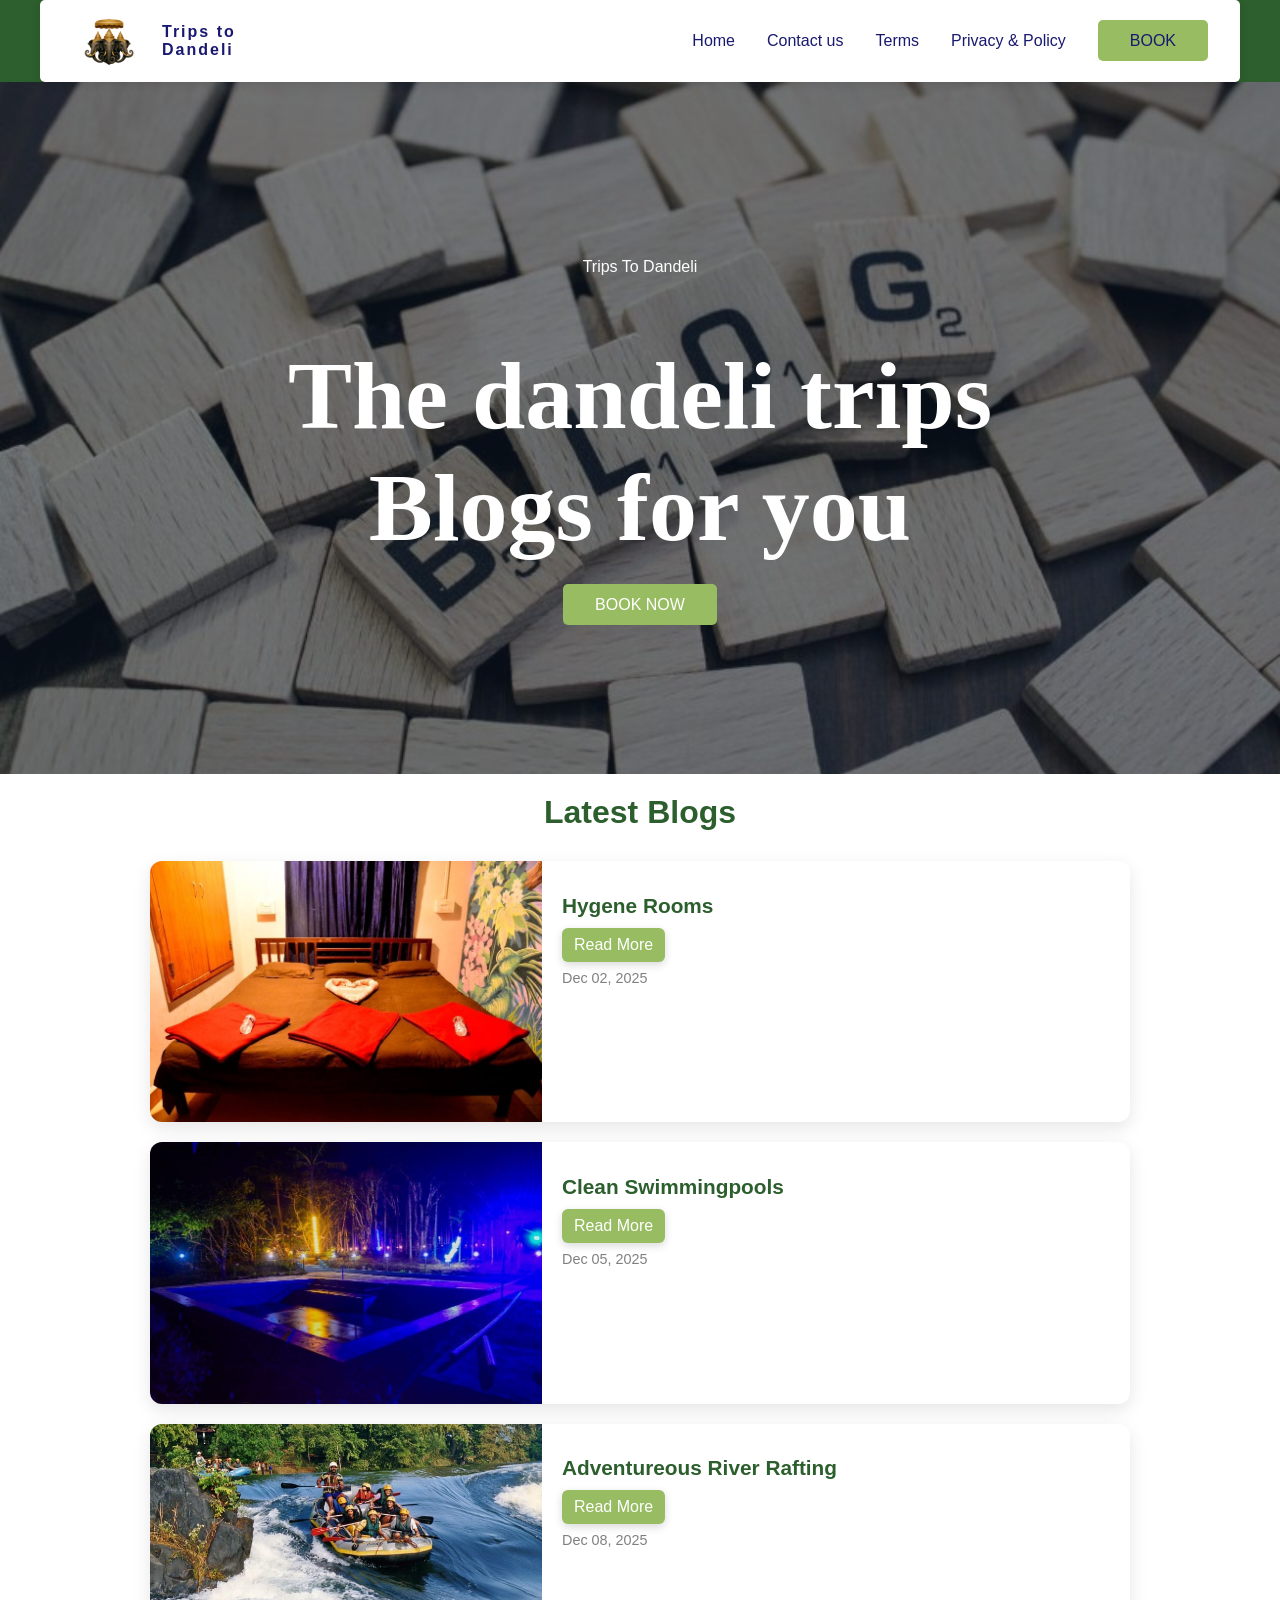
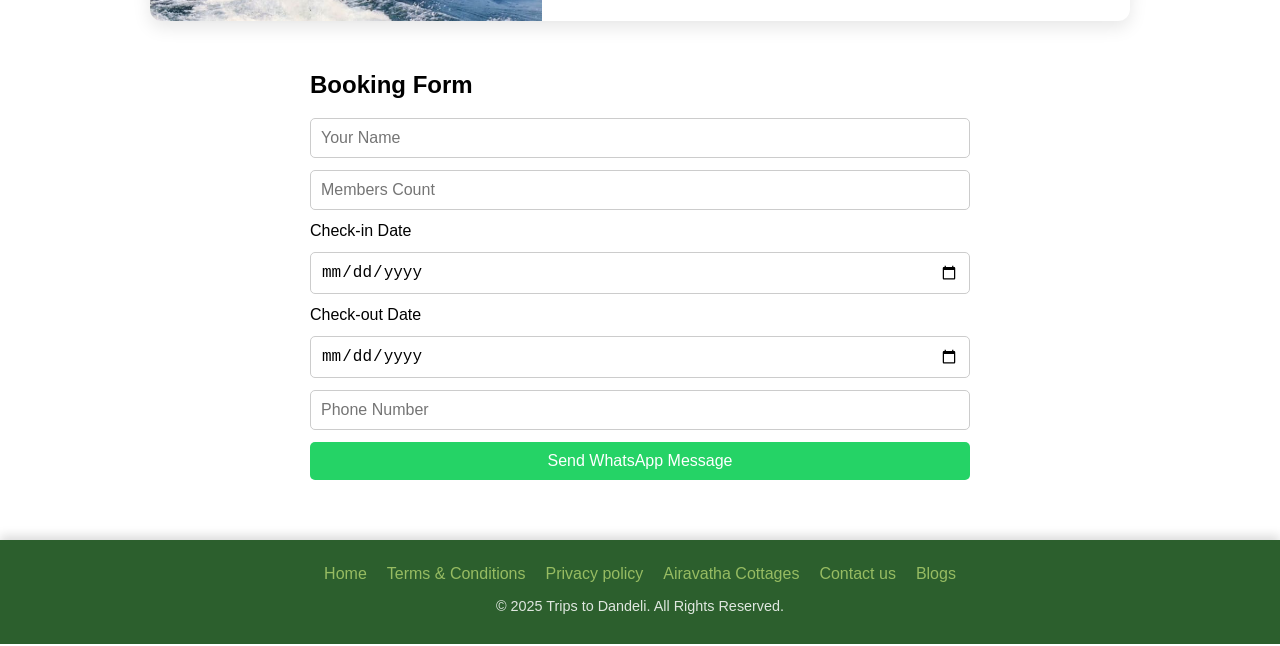
<file: blogs.html>
<!DOCTYPE html>
<html lang="en">
<head>
  <meta charset="UTF-8">
  <meta name="viewport" content="width=device-width, initial-scale=1.0">
  <title>Trips To Dandeli Blogs</title>
  <link rel="stylesheet" href="styles.css">
</head>
<body>
     <nav>
      <div class="nav__bar">
        <div class="nav__header">
          <div class="logo nav__logo">
            <div class="logo1"><img src="Images/airavata-cottages/logo.png" title="Airavatha cottages logo" alt="Airavatha cottages logo"></div>
            <span>Trips to<br>Dandeli</span>
          </div>
          <div class="nav__menu__btn" id="menu-btn">
            <i class="ri-menu-line"></i>
          </div>
        </div>
        <ul class="nav__links" id="nav-links">
          <li><a href="index.html">Home</a></li>
          <li><a href="contactus.html">Contact us</a></li>
          <li><a href="termsAndConditions.html">Terms</a></li>
          <li><a href="privacyPolicy.html">Privacy & Policy</a></li>
        <li><a href="tel:+918431360309" class="btn">BOOK</a>    </li> 
        </ul>
      </div>
    </nav>

    <header class="headerB" id="home">
      <div class="section__container header__container">
        <p class="section__subheader">Trips To Dandeli</p>
        <h1>The dandeli trips<br>Blogs for you</h1>
        <a href="tel:+918431360309" class="btn">BOOK NOW</a>    
        </div>
    </header>
  <h1 class="page-title">Latest Blogs</h1>

  <div id="blog-container"></div>
  <div class="conttainerr">

  <!-- Owner Details -->

  <!-- Booking Form -->
  <div class="form-section">
    <h2>Booking Form</h2>

    <!-- ✅ Button type fixed -->
    <form id="bookingForm">
      <input type="text" id="name" placeholder="Your Name" required>
      <input type="number" id="members" placeholder="Members Count" required>

      <label>Check-in Date</label>
      <input type="date" id="checkin" required>

      <label>Check-out Date</label>
      <input type="date" id="checkout" required>

      <input type="tel" id="phone" placeholder="Phone Number" required>

      <button type="submit" id="sendBtn">Send WhatsApp Message</button>
    </form>

  </div>

</div>
     <!-- Footer Section -->
  <footer class="blogfooter">
    <div class="footer-container">
      <div class="footer-links">
        <a href="index.html">Home</a>
        <a href="termsAndConditions.html">Terms & Conditions</a>
       <a href="privacyPolicy.html">Privacy policy</a>
        <a href="AiravathaCottages.html">Airavatha Cottages</a>
        <a href="contactus.html">Contact us</a>
        <a href="blogs.html">Blogs</a>

      </div>
      <p class="footer-text">© 2025 Trips to Dandeli. All Rights Reserved.</p>
    </div>
  </footer>


  <script src="blogs.js"></script>
  <script src="main.js"></script>
        <script src="contact.js"></script>
</body>
</html>
</file>
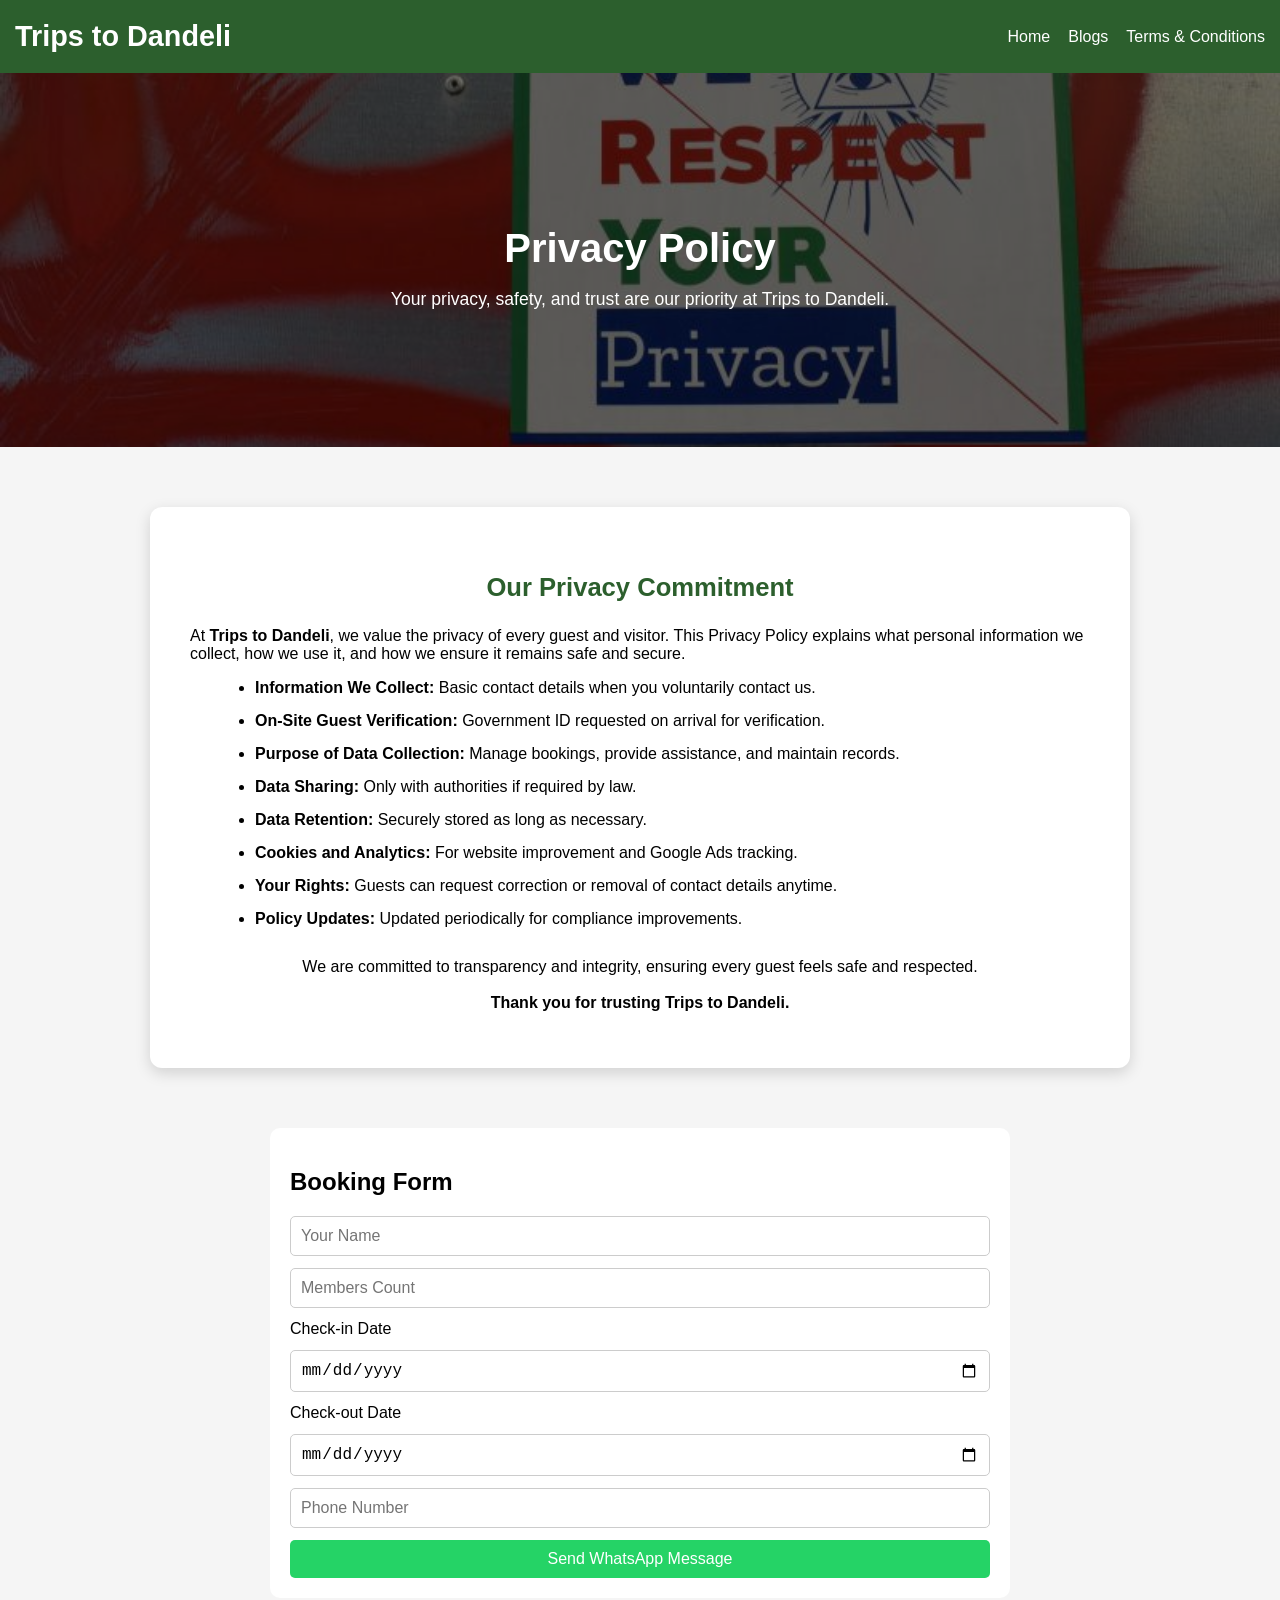
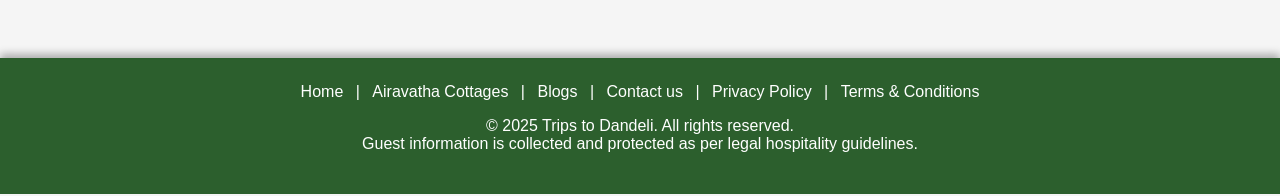
<file: privacyPolicy.html>
<!DOCTYPE html>
<html lang="en">
<head>
  <meta charset="UTF-8">
  <meta name="viewport" content="width=device-width, initial-scale=1.0">
  <title>Privacy Policy | Trips to Dandeli</title>
  <link rel="stylesheet" href="privacy.css">
</head>
<body>

  <!-- ===== HEADER ===== -->
  <header class="policy-header">
    <h1 class="logo">Trips to Dandeli</h1>

    <!-- Desktop nav -->
    <nav class="desktop-nav">
      <ul>
        <li><a href="index.html">Home</a></li>
         <li><a href="blogs.html">Blogs</a></li>
        <li><a href="termsAndConditions.html">Terms & Conditions</a></li>
      </ul>
    </nav>

    <!-- Hamburger menu for mobile -->
    <div class="menu-toggle" id="menu-toggle">
      <span></span>
      <span></span>
      <span></span>
    </div>

    <!-- Mobile nav -->
    <nav id="mobile-menu">
      <ul>
        <li><a href="index.html">Home</a></li>
        <li><a href="blogs.html">Blogs</a></li>
        <li><a href="termsAndConditions.html">Terms & Conditions</a></li>
      </ul>
    </nav>
  </header>

  <!-- ===== HERO SECTION ===== -->
  <section class="hero-section">
    <div class="hero-content">
      <h2>Privacy Policy</h2>
      <p>Your privacy, safety, and trust are our priority at Trips to Dandeli.</p>
    </div>
  </section>

  <!-- ===== MAIN CONTENT ===== -->
  <main class="policy-content">
    <h3>Our Privacy Commitment</h3>
    <p>At <strong>Trips to Dandeli</strong>, we value the privacy of every guest and visitor. This Privacy Policy explains what personal information we collect, how we use it, and how we ensure it remains safe and secure.</p>
    <ul>
      <li><strong>Information We Collect:</strong> Basic contact details when you voluntarily contact us.</li>
      <li><strong>On-Site Guest Verification:</strong> Government ID requested on arrival for verification.</li>
      <li><strong>Purpose of Data Collection:</strong> Manage bookings, provide assistance, and maintain records.</li>
      <li><strong>Data Sharing:</strong> Only with authorities if required by law.</li>
      <li><strong>Data Retention:</strong> Securely stored as long as necessary.</li>
      <li><strong>Cookies and Analytics:</strong> For website improvement and Google Ads tracking.</li>
      <li><strong>Your Rights:</strong> Guests can request correction or removal of contact details anytime.</li>
      <li><strong>Policy Updates:</strong> Updated periodically for compliance improvements.</li>
    </ul>
    <p class="thank-note">
      We are committed to transparency and integrity, ensuring every guest feels safe and respected.  
      <br><br><strong>Thank you for trusting Trips to Dandeli.</strong>
    </p>
  </main>
<div class="conttainerr">


  <!-- Booking Form -->
  <div class="form-section">
    <h2>Booking Form</h2>

    <!-- ✅ Button type fixed -->
    <form id="bookingForm">
      <input type="text" id="name" placeholder="Your Name" required>
      <input type="number" id="members" placeholder="Members Count" required>

      <label>Check-in Date</label>
      <input type="date" id="checkin" required>

      <label>Check-out Date</label>
      <input type="date" id="checkout" required>

      <input type="tel" id="phone" placeholder="Phone Number" required>

      <button type="submit" id="sendBtn">Send WhatsApp Message</button>
    </form>

  </div>

</div>
  <!-- ===== FOOTER ===== -->
  <footer class="policy-footer">
     <div class="footer-links">
      <a href="index.html">Home</a> |
      <a href="AiravathaCottages.html">Airavatha Cottages</a> |
      <a href="blogs.html">Blogs</a> |
      <a href="contactus.html">Contact us</a> |
      <a href="privacyPolicy.html">Privacy Policy</a> |
      <a href="termsAndConditions.html">Terms & Conditions</a>
    </div>
    <p>&copy; 2025 Trips to Dandeli. All rights reserved.<br>
      Guest information is collected and protected as per legal hospitality guidelines.</p>
  </footer>

  <script src="privacy.js"></script>
        <script src="contact.js"></script>
</body>
</html>
</file>
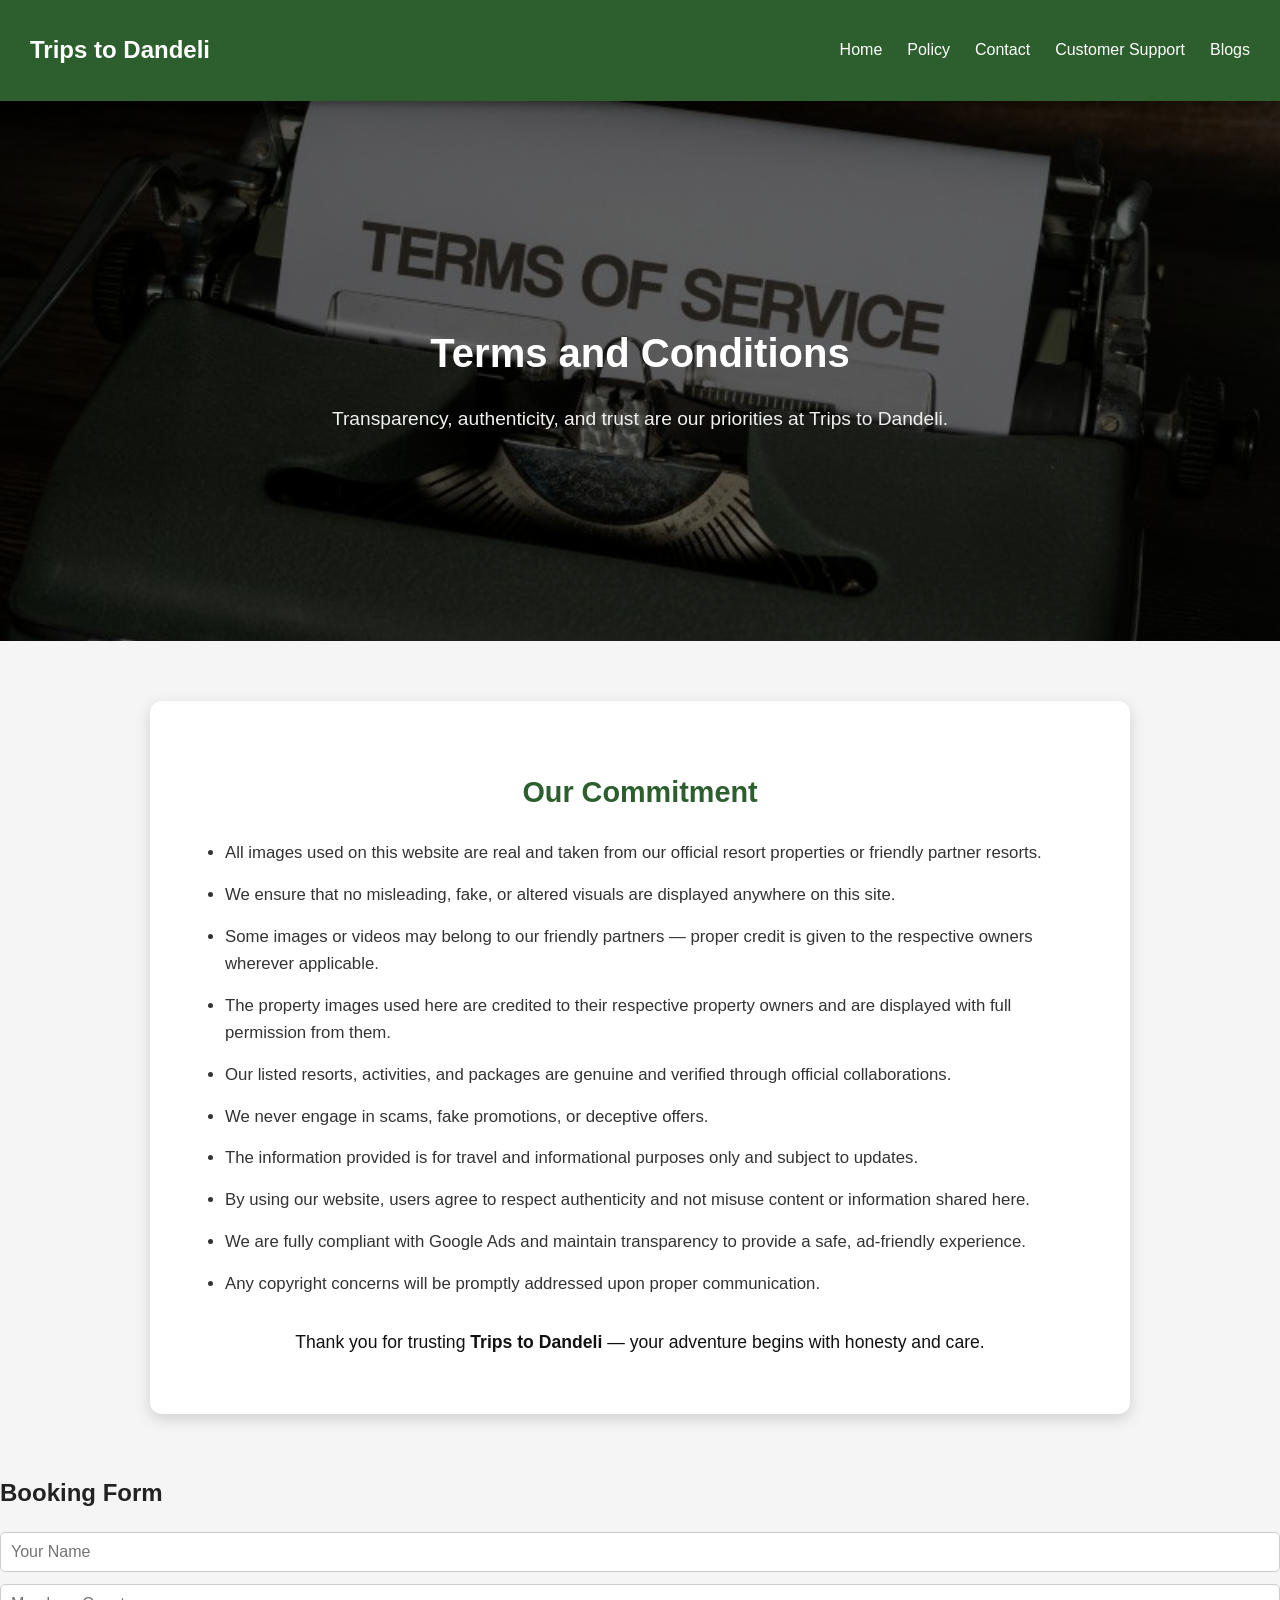
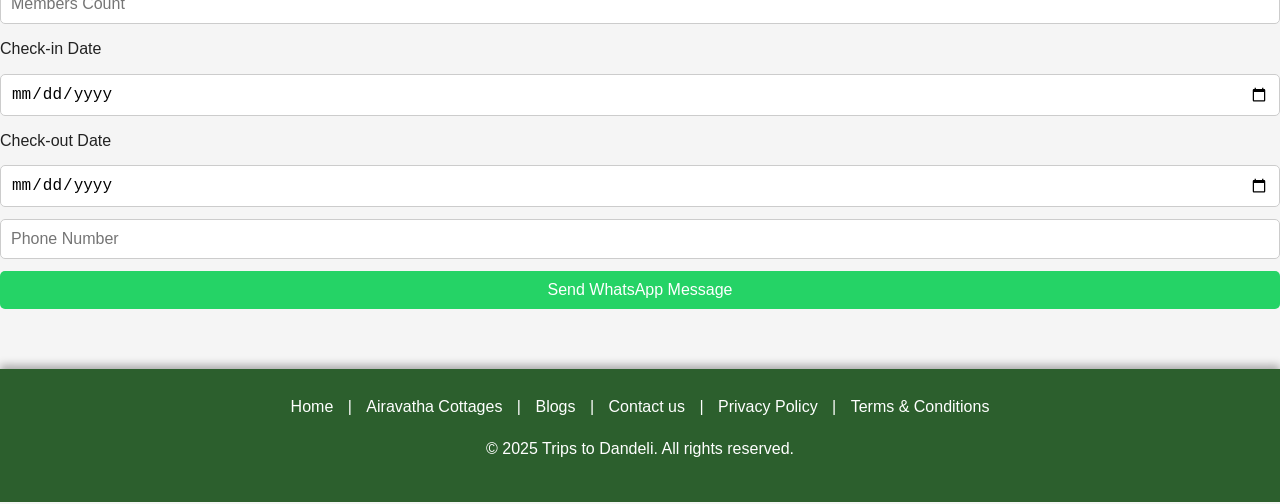
<file: termsAndConditions.html>
<!DOCTYPE html>
<html lang="en">
<head>
  <meta charset="UTF-8">
  <meta name="viewport" content="width=device-width, initial-scale=1.0">
  <title>Terms & Conditions | Trips to Dandeli</title>
  <link rel="stylesheet" href="terms.css">
</head>
<body>
  <!-- ===== HEADER SECTION ===== -->
  <header class="terms-header">
    <h1 class="logo">Trips to Dandeli</h1>
    <nav>
      <ul>
         <li><a href="index.html">Home</a></li>
            <li><a href="privacyPolicy.html">Policy</a></li>
            <li><a href="contactus.html">Contact</a></li>
            <li><a href="tel:+918431360309">Customer Support</a></li>
                   <li><a href="blogs.html">Blogs</a></li>
 </ul>
    </nav>
  </header>

  <!-- ===== HERO SECTION ===== -->
  <section class="hero-section">
    <div class="hero-content">
      <h2>Terms and Conditions</h2>
      <p>Transparency, authenticity, and trust are our priorities at Trips to Dandeli.</p>
    </div>
  </section>

  <!-- ===== MAIN CONTENT SECTION ===== -->
  <main class="terms-content">
    <h3>Our Commitment</h3>
<ul>
  <li>All images used on this website are real and taken from our official resort properties or friendly partner resorts.</li>
  <li>We ensure that no misleading, fake, or altered visuals are displayed anywhere on this site.</li>
  <li>Some images or videos may belong to our friendly partners — proper credit is given to the respective owners wherever applicable.</li>
  <li>The property images used here are credited to their respective property owners and are displayed with full permission from them.</li>
  <li>Our listed resorts, activities, and packages are genuine and verified through official collaborations.</li>
  <li>We never engage in scams, fake promotions, or deceptive offers.</li>
  <li>The information provided is for travel and informational purposes only and subject to updates.</li>
  <li>By using our website, users agree to respect authenticity and not misuse content or information shared here.</li>
  <li>We are fully compliant with Google Ads and maintain transparency to provide a safe, ad-friendly experience.</li>
  <li>Any copyright concerns will be promptly addressed upon proper communication.</li>
</ul>

    <p class="thank-note">
      Thank you for trusting <strong>Trips to Dandeli</strong> — your adventure begins with honesty and care.
    </p>
  </main>
  <!-- Owner Details -->
  

  <!-- Booking Form -->
  <div class="form-section">
    <h2>Booking Form</h2>

    <!-- ✅ Button type fixed -->
    <form id="bookingForm">
      <input type="text" id="name" placeholder="Your Name" required>
      <input type="number" id="members" placeholder="Members Count" required>

      <label>Check-in Date</label>
      <input type="date" id="checkin" required>

      <label>Check-out Date</label>
      <input type="date" id="checkout" required>

      <input type="tel" id="phone" placeholder="Phone Number" required>

      <button type="submit" id="sendBtn">Send WhatsApp Message</button>
    </form>

  </div>
  <!-- ===== FOOTER SECTION ===== -->
  <footer class="terms-footer">
    <div class="footer-links">
      <a href="index.html">Home</a> |
      <a href="AiravathaCottages.html">Airavatha Cottages</a> |
      <a href="blogs.html">Blogs</a> |
      <a href="contactus.html">Contact us</a> |
      <a href="privacyPolicy.html">Privacy Policy</a> |
      <a href="termsAndConditions.html">Terms & Conditions</a>
    </div>
    <p>&copy; 2025 Trips to Dandeli. All rights reserved.</p>
  </footer>

  <script src="terms.js"></script>
        <script src="contact.js"></script>
</body>
</html>
</file>
<file: styles.css>
:root {
  --primary-color: #2C5F2D;
  --secondary-color: #97BC62FF;
  --logo-colour: #FF8C00;
  --text-dark: #0f172a;
  --text-light: #191970;
  --extra-light: #f8fafc;
  --white: #ffffff;
  --black: #000000;
  --max-width: 1200px;
  --header-font: "Playfair Display", serif;
  --footer-colour: #D3D3D3;
    --colour-one: #2C5F2D;
  --colour-two: #97BC62FF;
  --blogbgcolor: #F4F4F4;
}

* {
  box-sizing: border-box;
}

html, body {
   margin:0;
    padding:0;
  width: 100%;
  overflow-x: hidden;
}


.section__container {
  max-width: var(--max-width);
  margin: auto;
  padding: 5rem 1rem;
}

.section__subheader {
  margin-bottom: 0.5rem;
  font-size: 1rem;
  font-weight: 500;
  color: var(--text-dark);
}


.section__subheader1 {
  margin-bottom: 0.5rem;
  font-size: 1rem;
  font-weight: 500;
  color: var(--logo-colour);
}

.section__subheader2 {
  margin-bottom: 0.5rem;
  font-size: 2rem;
  font-weight: 500;
  color: var(--white);
}


.section__header {
  font-size: 3rem;
  font-weight: 800;
  font-family: var(--header-font);
  color: var(--text-dark);
}

.section__description {
  margin-top: 1rem;
  color: var(--black);
}

.btn {
  padding: 0.75rem 2rem;
  font-size: 1rem;
  color: var(--white);
  background-color: var(--secondary-color);
  outline: none;
  border: none;
  border-radius: 5px;
  cursor: pointer;
}

.section__nav {
  margin-left: auto;
  display: flex;
  align-items: center;
  gap: 1rem;
}

.section__nav span {
  padding: 10px 15px;
  font-size: 1.25rem;
  border-radius: 2px;
  cursor: pointer;
  transition: 0.3s;
}

.section__nav span:hover {
  background-color: var(--secondary-color);
}

.logo {
  display: flex;
  align-items: center;
  gap: 10px;
  font-weight: 700;
  color: var(--text-light);
  letter-spacing: 2px;
}

.logo div {
  padding-inline: 12px;
  font-size: 2rem;
}
.logo1{
  height: 50px;
  width: 80px;
}
.logo1 img{
padding: 0;
margin: 0;
margin-right: 20px;
height: 50px;
width: 50px;
}

img, video {
  max-width: 100%;
  height: auto;
  display: block;
}


a {
  text-decoration: none;
}

html,
body {
  scroll-behavior: smooth;
}

body {
  font-family: "Poppins", sans-serif;
}

nav {
  position: fixed;
  isolation: isolate;
  width: 100%;
  z-index: 9;
}

.nav__bar {
  position: relative;
  isolation: isolate;
  box-shadow: 0 2px 10px rgba(0, 0, 0, 0.1);
}

.nav__header {
  padding: 1rem;
  display: flex;
  align-items: center;
  justify-content: space-between;
  background-color: var(--extra-light);
}

.nav__menu__btn {
  font-size: 1.5rem;
  color: var(--text-dark);
  cursor: pointer;
}

.nav__links {
  list-style: none;
  position: absolute;
  padding: 2rem;
  width: 100%;
  display: flex;
  flex-direction: column;
  align-items: center;
  gap: 2rem;
  background-color: var(--white);
  transform: translateY(-100%);
  transition: 0.5s;
  z-index: -1;
}

.nav__links.open {
  transform: translateY(0);
}

.nav__links a {
  color: var(--text-light);
  transition: 0.3s;
  white-space: normal;
  word-wrap: break-word;
}

.nav__links a:hover {
  background-color: green;
  color: var(--black);
    white-space: normal;
  word-wrap: break-word;
}


.nav__links1 a:hover {
  color: var(--black);
    white-space: normal;
  word-wrap: break-word;
}

/* Hero Section - Background Auto Slider */
.header{
    animation: heroSlider 16s infinite ease-in-out;
}
@keyframes heroSlider{
   
   0%,20%    { background-image:url("Images/airavata-cottages/Banner3.jpeg"); }
    21%,40% { background-image:url("Images/airavata-cottages/Banner1.jpeg"); }
     41%,60%  { background-image:url("Images/airavata-cottages/Banner4.jpeg"); }
    61%,80%  { background-image:url("Images/airavata-cottages/Banner2.jpeg"); }
    81%,100% { background-image:url("Images/airavata-cottages/newBanner.jpeg"); }
}
.header{
    height: 90vh;
    background-size: cover;
    background-position: center;
    background-repeat: no-repeat;
    display: flex;
    align-items: center;
    justify-content: center;
    animation: heroSlider 12s infinite linear;
    /* optional to enhance readability */
    position: relative;
}

/* Dark overlay for better text visibility */
.header::after{
    content:"";
    position:absolute;
    top:0;
    left:0;
    width:100%;
    height:100%;
    background:rgba(0,0,0,0.30);   /* adjust opacity */
    z-index:0;
}

/* Text on top of background */
.header__container{
    position:relative;
    z-index:1;
    text-align:center;
    color:white;
}

/* Keyframes Slider — change images here */


.headerA {
    height: 90vh;
    background-size: cover;
    background-position: center;
    background-repeat: no-repeat;
    display: flex;
    align-items: center;
    justify-content: center;
    animation: heroSlider 12s infinite linear;
    /* optional to enhance readability */
    position: relative;
}

/* Dark overlay for better text visibility */
.headerA::after{
    content:"";
    position:absolute;
    top:0;
    left:0;
    width:100%;
    height:100%;
    background:rgba(0,0,0,0.30);   /* adjust opacity */
    z-index:0;
}

/* Text on top of background */
.header__container{
    position:relative;
    z-index:1;
    text-align:center;
    color:white;
}
.headerB {
  padding-block: 5rem;
  background-image: linear-gradient(
      rgba(15, 26, 44, 0.5),
      rgba(15, 26, 44, 0.5)
    ),
    url("Images/blogBanner.jpg");
  background-position: center center;
  background-size: cover;
  background-repeat: no-repeat;
}
.headerC {
  padding-block: 5rem;
  background-image: linear-gradient(
      rgba(15, 26, 44, 0.5),
      rgba(15, 26, 44, 0.5)
    ),
    url("Images/contactUsBanner.jpg");
  background-position: center center;
  background-size: cover;
  background-repeat: no-repeat;
}
.header__container .section__subheader {
  color: var(--white);
}

.header__container h1 {
  margin-bottom: 2rem;
  font-size: 6rem;
  font-weight: 800;
  line-height: 7rem;
  font-family: var(--header-font);
  color: var(--white);
}

.booking {
  background-color: var(--primary-color);
}

.booking__container form {
  max-width: 350px;
  margin: auto;
  display: grid;
  gap: 2rem;
}

.input__group {
  display: grid;
  gap: 1rem;
}

.input__group label {
  font-weight: 600;
  color: var(--white);
}

.input__group input {
  width: 100%;
  font-size: 1rem;
  padding: 0.5rem;
  color: var(--white);
  background-color: transparent;
  outline: none;
  border: none;
  border-bottom: 1px solid var(--text-light);
  border-radius: 5px;
}

.input__group input::placeholder {
  color: var(--text-light);
}

.about {
  position: relative;
  isolation: isolate;
}

.about::before {
  position: absolute;
  content: "";
  bottom: 0;
  right: 0;
  height: 75%;
  width: 100%;
  background-image: url("Images/activities/Header.jpg");
  background-size: cover;
  background-position: center center;
  background-repeat: no-repeat;
  opacity: 0.05;
  z-index: -1;
}

.about__container {
  display: grid;
  gap: 4rem 2rem;
}

.about__grid {
  display: grid;
  gap: 1rem;
}

.about__card {
  height: 100%;
  padding: 2rem;
  display: grid;
  place-content: center;
  text-align: center;
}

.about__card span {
  margin-bottom: 1rem;
  font-size: 3rem;
  color: var(--logo-colour);
}

.about__card h4 {
  margin-bottom: 1rem;
  font-size: 1.5rem;
  font-weight: 800;
  font-family: var(--header-font);
  color: var(--text-dark);
}

.about__card p {
  color: var(--text-light);
}

.about__card:nth-child(4) {
  background-color: var(--primary-color);
  box-shadow: 5px 5px 20px rgba(0, 0, 0, 0.2);
}

.about__card:nth-child(4) :is(h4, p) {
  color: var(--white);
}

.about__image img {
  height: 100%;
  object-fit: cover;
  box-shadow: 5px 5px 20px rgba(0, 0, 0, 0.2);
}

.about__content .section__description {
  margin-bottom: 2rem;
  font-size: 20px;
  
}
.resortsss{
  display: flex;
  flex-direction: column;
padding: 10px;
margin:10px;
  align-items: center;
  justify-content: center;
}
.resortsss h2{
font-size: 3rem;
font-family:var(--header-font);
}

.room__container {
  padding-block: 5rem;
}

.room__container :is(.section__subheader, .section__header) {
  padding-inline: 1rem;
  text-align: center;
}

.room__grid {
  max-width: 1500px;
  margin-inline: auto;
  margin-top: 4rem;
  display: grid;
  gap: 0 1rem;
}

.room__card img {
  box-shadow: 5px 5px 20px rgba(0, 0, 0, 0.2);
}

.room__card__details {
  margin-inline: 1rem;
  padding: 1rem;
  display: flex;
  align-items: center;
  justify-content: space-between;
  gap: 1rem;
  background-color: var(--white);
  transform: translateY(-50%);
  border-radius: 5px;
  box-shadow: 5px 5px 20px rgba(0, 0, 0, 0.2);
}

.room__card__details h4 {
  margin-bottom: 0.5rem;
  font-size: 1.2rem;
  font-weight: 800;
  font-family: var(--header-font);
  color: var(--text-dark);
}

.room__card__details p {
  color: var(--text-light);
}

.room__card__details h3 {
  font-size: 1.2rem;
  font-weight: 600;
  color: var(--logo-colour);
}

.room__card__details h3 span {
  font-size: 0.8rem;
}
.room__card__details a{
  font-size: 20px;
  color: var(--white);
  background-color: var(--primary-color);
  padding: 10px;
  padding-left: 20px;
  padding-right: 20px;
  border-radius: 30px;
}
.room__card__details a:hover{
  font-size: 20px;
  color: var(--white);
  background-color: var(--logo-colour);
  padding: 10px;
  padding-left: 20px;
  padding-right: 20px;
  border-radius: 30px;
}


.intro {
  position: relative;
  isolation: isolate;
  background-color: var(--primary-color);
}

.intro::before {
  position: absolute;
  content: "";
  right: 0;
  height: 100%;
  width: calc(100vw / 4);
  background-color: var(--secondary-color);
  z-index: -1;
}

.intro__container {
  display: grid;
  gap: 4rem 2rem;
}

.intro__container .section__subheader {
  color: var(--secondary-color);
}

.intro__container :is(.section__header, .section__description) {
  margin-bottom: 1rem;
  color: var(--white);
}
.intro__video {
  width: 100%;
  max-width: 450px;
  margin: auto;
  box-shadow: 5px 5px 20px rgba(0, 0, 0, 0.2);
  border-radius: 10px;
  overflow: hidden;
}

.slideshow {
  position: relative;
  width: 100%;
  height: 250px; /* match your old video height */
  overflow: hidden;
}

/* Hide all images by default */
.slideshow img {
  position: absolute;
  top: 0;
  left: 0;
  width: 100%;
  height: 100%;
  object-fit: cover;
  opacity: 0;
  transition: opacity 1s ease-in-out;
}

/* Only show active image */
.slideshow img.active {
  opacity: 1;
  z-index: 1;
}


@keyframes fade {
  from { opacity: 0.3; }
  to { opacity: 1; }
}



.feature__container :is(.section__subheader, .section__header) {
  text-align: center;
}

.feature__grid {
  margin-top: 4rem;
  display: grid;
  gap: 2rem;
}

.feature__card span {
  display: inline-block;
  margin-bottom: 0.5rem;
  font-size: 2.5rem;
  color: var(--secondary-color);
}

.feature__card h4 {
  margin-bottom: 1rem;
  font-size: 1.25rem;
  font-weight: 800;
  font-family: var(--header-font);
  color: var(--text-dark);
}


.feature__card p {
  color: var(--text-light);
}

.menu {
  background-color: var(--extra-light);
}

.menu__header {
  display: flex;
  flex-direction: column;
  gap: 2rem;
}

.menu__items {
  list-style: none;
  margin-block: 4rem;
  display: grid;
  gap: 1rem 4rem;
}

.menu__items li {
  display: flex;
  align-items: center;
  gap: 1rem;
  cursor: pointer;
  transition: 0.3s;
}

.menu__items li:hover {
  background-color: var(--primary-color);
}

.menu__items img {
  max-width: 100px;
  border-radius: 2px;
}

.menu__items h4 {
  margin-bottom: 0.5rem;
  font-size: 1.25rem;
  font-weight: 800;
  font-family: var(--header-font);
  color: var(--text-dark);
  transition: 0.3s;
}

.menu__items p {
  max-width: 400px;
  color: var(--text-light);
  transition: 0.3s;
}

.menu__items li:hover :is(h4, p) {
  color: var(--white);
}

.menu__images {
  margin-bottom: 4rem;
  display: grid;
  gap: 1rem;
}

.menu__images img {
  border-radius: 5px;
  box-shadow: 5px 5px 20px rgba(0, 0, 0, 0.2);
}

.menu__banner {
  list-style: none;
  padding: 4rem 2rem;
  display: grid;
  gap: 2rem;
  text-align: center;
  background-color: var(--primary-color);
  border-radius: 5px;
}

.menu__banner span {
  font-size: 3.5rem;
  color: var(--logo-colour);
}

.menu__banner h4 {
  font-size: 2.5rem;
  font-weight: 700;
  color: var(--white);
}

.menu__banner p {
  color: var(--white);
}

.news__header {
  display: flex;
  flex-direction: column;
  gap: 2rem;
}

.news__grid {
  margin-top: 4rem;
  display: grid;
  gap: 2rem 1rem;
}

.news__card img {
  margin-bottom: 2rem;
  border-radius: 5px;
  box-shadow: 5px 5px 20px rgba(0, 0, 0, 0.2);
}

.news__card__title {
  margin-bottom: 0.5rem;
  display: flex;
  align-items: center;
  justify-content: space-between;
}

.news__card__title p {
  font-weight: 500;
  color: var(--text-light);
}

.news__card h4 {
  margin-bottom: 1rem;
  font-size: 1.25rem;
  font-weight: 800;
  font-family: var(--header-font);
  color: var(--text-dark);
}

.news__card p {
  color: var(--text-light);
}

.footer {
  background-color: var(--primary-color);
}
.footer .section__description {
  margin-top: 1rem;
  color: var(--white);
}
.footer__container {
  display: grid;
  gap: 4rem 2rem;
}

.footer__logo {
  margin-bottom: 2rem;
  color: var(--white);
}

.footer__logo div {
  background-color: var(--white);
  border-radius: 30px;
}

.footer__socials {
  list-style: none;
  margin-top: 2rem;
  display: flex;
  align-items: center;
  gap: 1rem;
}

.footer__socials a {
  padding: 6px 10px;
  font-size: 1.25rem;
  color: var(--text-light);
  background-color: var(--white);
  border-radius: 100%;
  cursor: pointer;
  transition: 0.3s;
}

.footer__socials a:hover {
  color: var(--white);
  background-color: var(--logo-colour);
}

.footer__col h4 {
  margin-bottom: 2rem;
  font-size: 1.25rem;
  font-weight: 800;
  font-family: var(--header-font);
  color: var(--white);
}

.footer__links {
  list-style: none;
}

.footer__links li {
  margin-bottom: 1rem;
  display: flex;
  align-items: center;
  gap: 1rem;
}

.footer__links a {
  color: var(--white);
  transition: 0.3s;
}

.footer__links a:hover {
  color: var(--logo-colour);
}

.footer__col:last-child .footer__links li {
  margin-bottom: 2rem;
}

.footer__links span {
  font-size: 2rem;
  color: var(--secondary-color);
}

.footer__links h5 {
  margin-bottom: 0.5rem;
  font-size: 1rem;
  font-weight: 800;
  font-family: var(--header-font);
  color: var(--white);
}

.footer__links p {
  color: var(--white);
}

.footer__bar {
  padding: 1rem;
  font-size: 0.8rem;
  color: var(--black);
  text-align: center;
  background-color: var(--footer-colour);

}

@media (width > 480px) {
  .about__grid {
    grid-template-columns: repeat(2, 1fr);
  }

  .about__image:nth-child(1) {
    grid-area: 1/2/2/3;
  }

  .about__image:nth-child(1),
  .about__card:nth-child(4) {
    transform: translateY(2rem);
  }

  .feature__grid {
    grid-template-columns: repeat(2, 1fr);
  }

  .menu__images {
    grid-template-columns: repeat(2, 1fr);
  }

  .menu__banner {
    grid-template-columns: repeat(2, 1fr);
  }

  .news__grid {
    grid-template-columns: repeat(2, 1fr);
  }

  .footer__container {
    grid-template-columns: repeat(2, 1fr);
  }

  .footer__col:first-child {
    grid-column: 1/3;
  }
}

@media (width > 769px) {
  nav {
    position: static;
    padding-inline: 1rem;
    background-color: var(--primary-color);
  }

  .nav__bar {
    max-width: var(--max-width);
    margin: auto;
    padding: 1rem 2rem;
    display: flex;
    align-items: center;
    justify-content: space-between;
    background-color: var(--white);
    border-radius: 5px;
    transform: translateY(50%);
  }

  .nav__header {
    padding: 0;
    background-color: transparent;
  }

  .nav__menu__btn {
    display: none;
  }

  .nav__links {
    width: fit-content;
    padding: 0;
    position: static;
    flex-direction: row;
    transform: none;
    background-color: transparent;
  }

  .booking__container form {
    max-width: 100%;
    grid-template-columns: repeat(4, 1fr);
    align-items: center;
  }

  .about::before {
    height: 75%;
    width: 75%;
  }

  .about__container {
    grid-template-columns: repeat(2, 1fr);
    align-items: center;
  }

  .room__grid {
    grid-template-columns: repeat(2, 1fr);
  }

  .intro__container {
    grid-template-columns: repeat(2, 1fr);
    align-items: center;
  }

  .feature__grid {
    grid-template-columns: repeat(3, 1fr);
  }

  .menu__header {
    flex-direction: row;
  }

  .menu__items {
    grid-template-columns: repeat(2, 1fr);
  }

  .menu__images {
    grid-template-columns: repeat(3, 1fr);
  }

  .menu__banner {
    grid-template-columns: repeat(4, 1fr);
  }

  .news__header {
    flex-direction: row;
  }

  .news__grid {
    grid-template-columns: repeat(3, 1fr);
  }

  .footer__container {
    grid-template-columns: 2fr repeat(2, 1fr);
  }

  .footer__col:first-child {
    grid-column: unset;
  }
}

@media (width > 1024px) {
  .about__grid {
    gap: 2rem;
  }

  .room__grid {
    grid-template-columns: repeat(3, 1fr);
    gap: 2rem;
  }

  .menu__images {
    gap: 2rem;
  }

  .news__grid {
    gap: 2rem;
  }
}



.whatsapp-button {
  position: fixed;
  bottom: 20px;
  right: 20px;
}

.whatsapp-button a {
  display: flex;
  align-items: center;
  justify-content: center;
  background-color:var(--secondary-color);
  color: white;
  font-weight: bold;
  text-decoration: none;
  padding: 10px;
  border-radius: 5px;
}

.whatsapp-button a:hover {
  background-color: darkgreen;
}

.call-button {
 position: fixed;
 bottom: 20px;
 left: 20px;
}

.call-button a {
 display: flex;
 align-items: center;
 justify-content: center;
 background-color: rgb(55, 0, 255);
 color: white;
 font-weight: bold;
 text-decoration: none;
 padding: 10px;
 border-radius: 5px;
}

.call-button a:hover {
 background-color: blue;
}
.page-title {
  text-align: center;
  margin: 20px 0;
  color: var(--colour-one);
}

#blog-container {
  width: 100%;
  max-width: 1000px;
  margin: auto;
  display: flex;
  flex-direction: column;
  gap: 20px;
  padding: 10px;
}

.blog-card {
  display: flex;
  align-items: flex-start;
  background: white;
  border-radius: 12px;
  box-shadow: 0 6px 18px rgba(0, 0, 0, 0.1); /* soft outer shadow */
  overflow: hidden;
  transition: all 0.3s ease;
  width: 100%;
}

.blog-card:hover {
  transform: translateY(-5px);
  box-shadow: 0 10px 25px rgba(0, 0, 0, 0.18); /* deeper hover shadow */
}

.blog-image {
  width: 40%;
  height: 100%;
  object-fit: cover;
  box-shadow: inset 0 0 10px rgba(0, 0, 0, 0.1); /* subtle inner shadow */
}

.blog-content {
  flex: 1;
  padding: 15px 20px;
}

.blog-title {
  font-size: 1.3rem;
  margin-bottom: 10px;
  color: var(--colour-one);
}

.blog-date {
  font-size: 0.9rem;
  color: gray;
  margin-top: 8px;
}

.blog-description {
  display: none;
  margin-top: 10px;
  color: #444;
  background-color: #fafafa;
  padding: 10px;
  border-radius: 8px;
  box-shadow: inset 0 2px 5px rgba(0,0,0,0.05); /* soft inset shadow for dropdown */
}

.toggle-btn {
  background-color: var(--colour-two);
  border: none;
  color: white;
  padding: 8px 12px;
  border-radius: 6px;
  cursor: pointer;
  transition: 0.2s;
  box-shadow: 0 3px 8px rgba(0,0,0,0.15); /* button shadow */
}

.toggle-btn:hover {
  background-color: var(--colour-one);
  color: #fff;
  box-shadow: 0 4px 12px rgba(0,0,0,0.2);
}

.show {
  display: block;
}

/* ===== Blog Footer Section ===== */
.blogfooter {
  background-color: var(--colour-one);
  color: #fff;
  padding: 25px 0 15px;
  margin-top: 40px;
  text-align: center;
  box-shadow: 0 -4px 10px rgba(0,0,0,0.15);
}

.blogfooter .footer-container {
  max-width: 1000px;
  margin: 0 auto;
  padding: 0 20px;
}

.blogfooter .footer-links {
  display: flex;
  flex-wrap: wrap;
  justify-content: center;
  gap: 20px;
  margin-bottom: 15px;
}

.blogfooter .footer-links a {
  color: var(--colour-two);
  text-decoration: none;
  font-weight: 500;
  transition: 0.2s ease;
}

.blogfooter .footer-links a:hover {
  color: #fff;
  text-decoration: underline;
}

.blogfooter .footer-text {
  font-size: 0.9rem;
  opacity: 0.85;
}







.conttainerr {
  max-width: 700px;
  margin: auto;
  background: white;
  padding: 20px;
  border-radius: 10px;
}

.owner-section {
  text-align: center;
  margin-bottom: 25px;
}

.id-image {
  margin-top: 10px;
}

.id-img {
  width: 200px;
  border-radius: 8px;
  border: 2px solid #ddd;
}

.form-section form {
  display: flex;
  flex-direction: column;
  gap: 12px;
}

input, button {
  padding: 10px;
  font-size: 16px;
  border-radius: 5px;
  border: 1px solid #ccc;
}

button {
  background: #25D366;
  color: white;
  border: none;
  cursor: pointer;
}

button:hover {
  background: #1da851;
}

/* Mobile responsive */
@media (max-width: 600px) {
  .conttainerr {
    padding: 15px;
  }

  .id-img {
    width: 100%;
  }
}

@media (max-width: 768px) {
  .header__container h1 {
    font-size: 2.8rem;
    line-height: 3.2rem;
    text-align: center;
  }
}




/* Prevent ANY element from going outside viewport */


/* Remove left blank space on phones & tabs */
@media (max-width: 1024px) {
    body, html {
        overflow-x: hidden !important;
    }

    /* No element can exceed screen width */
 
    /* Fix nav dropdown overflow */
    .nav__links {
        width: 100vw !important;
        left: 0 !important;
        right: 0 !important;
    }
}

/* Fix top GAP on all devices */
@media (min-width: 769px) {
    nav {
        margin-top: 0 !important;
    }
    .nav__bar {
        transform: translateY(0) !important; /* Removes upper GAP */
        margin: 0 auto !important;
    }
}

/* Prevent sliding on very small devices */
@media (max-width: 600px) {
    section, header, .header, .headerA, .headerB,
    .section__container, .conttainerr {
        width: 100vw !important;
        margin: 0 auto !important;
        overflow-x: hidden !important;
    }
}





.slider-container{
    width:100%;
    max-width:900px;
    margin:40px auto;
    position:relative;
    overflow:hidden;
    border-radius:12px;
    box-shadow:0 5px 20px rgba(0,0,0,.2);
}
.slides{
    display:flex;
    width:100%;
    transition:0.5s ease;
}

.slides img{
    width:100%;
    height:400px;
    object-fit:cover;
    flex: 0 0 100%;      /* <— FIX: makes each image one full slide */
}

/* Buttons */
/* Slider Buttons (renamed from .btn to .slide-btn) */
.slide-btn{
    position:absolute;
    top:50%;
    transform:translateY(-50%);
    background:#ffffffbb;
    border:none;
    font-size:25px;
    padding:10px 15px;
    cursor:pointer;
    border-radius:50%;
    user-select:none;
}
.slide-btn:hover{ background:white; }

#prev{ left:10px; }
#next{ right:10px; }


/* Dots */
.dots{
    text-align:center;
    margin-top:10px;
}
.dot{
    height:12px;
    width:12px;
    background:#ccc;
    display:inline-block;
    border-radius:50%;
    margin:5px;
    cursor:pointer;
    transition:0.3s;
}
.active-dot{
    background:#333;
}

@media(max-width:600px){
    .slides img{
        height:250px;
    }
}




/* ----------------------------------------
   FIX — WATER ACTIVITIES DESCRIPTION LAYOUT
-----------------------------------------*/

/* Desktop layout — Image + Text side by side */
.menu__items li{
    display: flex;
    align-items: flex-start;
    gap: 1.2rem;
    padding-bottom: 2rem;
    max-width: 600px;
}

/* Wrap list into 2 columns on desktop */
@media (min-width:900px){
    .menu__items{
        display:grid;
        grid-template-columns: repeat(2,1fr);
        gap:2rem 4rem;
        justify-items:center;
    }
}

/* Mobile layout — full width stacked */
@media (max-width:768px){
    .menu__items li{
        flex-direction: column;
        text-align:center;
        max-width:100%;
    }

    .menu__items img{
        width:100%;
        height:auto;
        border-radius:6px;
    }
}




/* Hide slider buttons only */
.slider-container .slide-btn,
.slider-container #prev,
.slider-container #next {
    display:none !important;
}








/*=============== FIX — NO MOBILE SCROLL AND NO GAP ===============*/


/* stop elements from shrinking oddly */

/*=============== FIX — HERO SLIDER iPHONE BLANK ===============*/
.header{
    background-attachment:scroll;
    background-size:cover;
    background-position:center;
    animation:heroSlider 16s infinite ease-in-out !important;
}

/*=============== FIX — WATER ACTIVITY SLIDER STACKING ===============*/
.slides{
    display:flex;
    flex-wrap:nowrap;
}

.slides img{
    flex:0 0 100%;
}

/* enable navigation buttons again */
#prev, #next{
    display:block !important;
}

/* if want hide buttons keep tapped remove this block */
.slider-container .slide-btn{
    display:block !important;
}

/*=============== PREVENT LEFT GAP ON PHONES ===============*/
body{
    position:relative;
    left:0;
    right:0;
}

/*=============== MINI SAFARI FIX for iPHONE ===============*/
@supports (-webkit-touch-callout:none){
    .header{
        background-size:cover;
    }
}
/*================= FINAL RESPONSIVE FIX PACK =================*/

* { box-sizing:border-box; }

/* Prevent ANY left scroll */
body { overflow-x:hidden; }

/* Ensure containers never exceed page */
section, div, header, footer {
    max-width:100%;
}

/* Fix Nav for desktop */
@media(min-width:769px){
    nav{
        position:sticky;
        top:0;
        z-index:10;
    }
    .nav__bar{
        transform:none !important;
        margin:auto;
    }
}

/* Fix Mobile layout compression */
@media(max-width:768px){
   .section__container,
   .header,
   .headerA,
   .headerB,
   .headerC{
        padding-left:10px;
        padding-right:10px;
   }

   .header__container h1{
        font-size:3rem;
        line-height:3.5rem;
    }

    .room__grid,
    .news__grid,
    .feature__grid,
    .menu__images,
    .menu__items,
    .footer__container{
         grid-template-columns:1fr !important;
    }
}

/* Remove blank gap on mobile */
@media(max-width:600px){
    nav{ width:100%; }
    .nav__links{ left:0; right:0; }
    .header{ height:75vh; }
}

* {
  box-sizing: border-box;
}

.owner-section {
  width: 100%;
  padding: 40px 15px;
  display: flex;
  justify-content: center;
}

.id-card {
  width: 100%;
  max-width: 420px;
  background: #0f172a;
  color: #fff;
  border-radius: 16px;
  padding: 24px;
  box-shadow: 0 15px 35px rgba(0,0,0,0.3);
}

.id-title {
  text-align: center;
  margin-bottom: 20px;
  letter-spacing: 1px;
}

.id-content {
  display: flex;
  gap: 20px;
  align-items: center;
  flex-wrap: wrap;
}

.owner-photo {
  width: 110px;
  height: 140px;
  object-fit: cover;
  border-radius: 10px;
  border: 2px solid #38bdf8;
}

.owner-info {
  flex: 1;
  display: flex;
  flex-direction: column;
  gap: 14px;
}

.owner-info div {
  display: flex;
  flex-direction: column;
  font-size: 14px;
}

.owner-info span {
  color: #38bdf8;
  font-size: 13px;
  letter-spacing: 0.5px;
}

.verified {
  margin-top: 20px;
  text-align: center;
  font-size: 13px;
  color: #22c55e;
}

@media (min-width: 768px) {
  .id-card {
    max-width: 600px;
    padding: 32px;
  }

  .owner-photo {
    width: 140px;
    height: 180px;
  }

  .owner-info div {
    font-size: 16px;
  }
.owner-info span {
    font-size: 17px;
  }

  .verified {
    font-size: 17px;
  }
  .id-title {
    font-size: 26px;
  }
}
@media (min-width: 1200px) {
  .id-card {
    max-width: 800px;
    padding: 40px;
  }

  .owner-photo {
    width: 180px;
    height: 220px;
  }

  .owner-info div {
    font-size: 18px;
  }
.owner-info span {
    font-size: 18px;
  }

  .verified {
    font-size: 18px;
  }
  .id-title {
    font-size: 32px;
  }
}



/* ===== TESTIMONIAL SECTION ===== */

.testimonial-section {
  width: 100%;
  padding: 80px 15px;
  background: #f8fafc;
  text-align: center;
  overflow: hidden;
}

.testimonial-title {
  font-size: 32px;
  font-weight: 700;
  font-family: var(--header-font);
  margin-bottom: 40px;
  color: #111;
}

/* Slider container */
.testimonial-slider {
  width: 100%;
  max-width: 900px;
  margin: 0 auto;
  overflow: hidden;
  position: relative;
}

/* Track */
.testimonial-track {
  display: flex;
  transition: transform 0.6s ease;
  width: 100%;
}

/* Card */
.testimonial-card {
  position: relative;
  flex: 0 0 100%;
  width: 100%;
  background: #2C5F2D;
  color: white;
  padding: 60px 30px;
  border-radius: 20px;
  text-align: center;
  box-shadow: 0 20px 40px rgba(0,0,0,0.25);
  z-index: 1;
}

/* Inner border for EVERY card */
.testimonial-card::after {
  content: "";
  position: absolute;
  top: 5px;
  left: 5px;
  right: 5px;
  bottom: 5px;
  border: 2px double #1f3d2b;
  outline-offset: 10px;
  border-radius: 16px;
  z-index: 2;
  pointer-events: none;
}

/* Image */
.testimonial-card img {
  width: 90px;
  height: 90px;
  border-radius: 50%;
  margin-bottom: 15px;
  object-fit: cover;
}

/* Name */
.testimonial-card h4 {
  font-size: 22px;
  margin-bottom: 12px;
}

/* Review text */
.testimonial-card p {
  font-size: 16px;
  line-height: 1.7;
  color: #e5f4ea;
  max-width: 600px;
  margin: auto;
}

/* ===== TABLET ===== */
@media (min-width: 768px) {
  .testimonial-title {
    font-size: 34px;
  }

  .testimonial-card {
    padding: 70px 60px;
  }

  .testimonial-card p {
    font-size: 18px;
  }
}

/* ===== DESKTOP ===== */
@media (min-width: 1200px) {
  .testimonial-title {
    font-size: 40px;
  }

  .testimonial-slider {
    max-width: 800px;
  }

  .testimonial-card {
    padding: 80px;
  }

  .testimonial-card h4 {
    font-size: 26px;
  }

  .testimonial-card p {
    font-size: 20px;
  }
}
</file>
<file: privacy.css>
:root {
  --colour-one: #2C5F2D;
  --colour-two: #97BC62FF;
  --bgcolor: #f5f5f5;
}

body {
  margin: 0;
  font-family: Arial, sans-serif;
  background-color: var(--bgcolor);
}

/* ===== HEADER ===== */
.policy-header {
  background: var(--colour-one);
  color: white;
  display: flex;
  justify-content: space-between;
  align-items: center;
  padding: 20px 15px;
  box-shadow: 0 4px 8px rgba(0,0,0,0.3);
  position: relative;
}

.policy-header .logo {
  font-size: 1.8rem;
  margin: 0;
}

/* Desktop nav */
.desktop-nav {
  display: flex;
}

.desktop-nav ul {
  list-style: none;
  display: flex;
  gap: 18px;
  margin: 0;
  padding: 0;
}

.desktop-nav a {
  color: white;
  text-decoration: none;
  font-weight: 500;
  transition: color 0.3s;
}

.desktop-nav a:hover {
  color: var(--colour-two);
}

/* Hamburger menu for mobile */
.menu-toggle {
  display: none;
  flex-direction: column;
  justify-content: space-between;
  width: 25px;
  height: 20px;
  cursor: pointer;
}

.menu-toggle span {
  display: block;
  height: 3px;
  background-color: white;
  border-radius: 2px;
}

/* Mobile menu */
#mobile-menu {
  display: none;
  position: absolute;
  top: 60px;
  right: 15px;
  background: var(--colour-one);
  padding: 15px 20px;
  border-radius: 8px;
  box-shadow: 0 5px 15px rgba(0,0,0,0.3);
  z-index: 1000;
  transition: max-height 0.3s ease;
  overflow: hidden;
  max-height: 0; /* hidden */
}
#mobile-menu.active {
  display: block;
  max-height: 500px; /* enough to show all items */
}
#mobile-menu ul {
  flex-direction: column;
  display: flex;
  gap: 12px;
  margin: 0;
  padding: 0;
  list-style: none;
}

#mobile-menu a {
  color: white;
  text-decoration: none;
  font-weight: 500;
}

#mobile-menu a:hover {
  color: var(--colour-two);
}

/* HERO SECTION */
.hero-section {
  background: url("./Images/privacyBanner.jpg") center/cover no-repeat;
  color: white;
  text-align: center;
  padding: 120px 20px;
  position: relative;
}

.hero-section::before {
  content: "";
  position: absolute;
  inset: 0;
  background: rgba(0,0,0,0.5);
}

.hero-content {
  position: relative;
  z-index: 2;
}

.hero-content h2 {
  font-size: 2.5rem;
  margin-bottom: 10px;
}

.hero-content p {
  font-size: 1.1rem;
}

/* MAIN CONTENT */
.policy-content {
  max-width: 900px;
  margin: 60px auto;
  background: white;
  padding: 40px;
  border-radius: 12px;
  box-shadow: 0 5px 15px rgba(0,0,0,0.15);
}

.policy-content h3 {
  color: var(--colour-one);
  text-align: center;
  margin-bottom: 25px;
  font-size: 1.6rem;
}

.policy-content ul {
  margin-left: 25px;
}

.policy-content li {
  margin-bottom: 15px;
}

.thank-note {
  text-align: center;
  margin-top: 30px;
  font-weight: 500;
}

/* FOOTER */
.policy-footer {
  background: var(--colour-one);
  color: white;
  text-align: center;
  padding: 25px 10px;
  margin-top: 60px;
  box-shadow: 0 -4px 8px rgba(0,0,0,0.3);
}

.footer-links {
  margin-bottom: 10px;
}

.footer-links a {
  color: white;
  margin: 0 8px;
  text-decoration: none;
  font-weight: 500;
}

.footer-links a:hover {
  color: var(--colour-two);
}

/* RESPONSIVE */
@media (max-width: 768px) {
  .desktop-nav {
    display: none; /* hide desktop nav */
  }

  .menu-toggle {
    display: flex; /* show hamburger */
  }
}
.conttainerr {
  max-width: 700px;
  margin: auto;
  background: white;
  padding: 20px;
  border-radius: 10px;
}

.owner-section {
  text-align: center;
  margin-bottom: 25px;
}

.id-image {
  margin-top: 10px;
}

.id-img {
  width: 200px;
  border-radius: 8px;
  border: 2px solid #ddd;
}

.form-section form {
  display: flex;
  flex-direction: column;
  gap: 12px;
}

input, button {
  padding: 10px;
  font-size: 16px;
  border-radius: 5px;
  border: 1px solid #ccc;
}

button {
  background: #25D366;
  color: white;
  border: none;
  cursor: pointer;
}

button:hover {
  background: #1da851;
}

/* Mobile responsive */
@media (max-width: 600px) {
  .conttainerr {
    padding: 15px;
  }

  .id-img {
    width: 100%;
  }
}

@media (max-width: 768px) {
  .header__container h1 {
    font-size: 2.8rem;
    line-height: 3.2rem;
    text-align: center;
  }
}
</file>
<file: terms.css>
/* ===== ROOT COLORS ===== */
:root {
  --colour-one: #2C5F2D; /* dark green header/footer */
  --colour-two: #97BC62FF; /* soft green accent */
  --blogbgcolor: #f5f5f5; /* light grey background */
}

/* ===== GLOBAL STYLES ===== */
body {
  margin: 0;
  font-family: "Rubik", sans-serif;
  background-color: var(--blogbgcolor);
  color: #222;
  line-height: 1.6;
}

/* ===== HEADER ===== */
.terms-header {
  background: var(--colour-one);
  color: white;
  display: flex;
  justify-content: space-between;
  align-items: center;
  padding: 15px 30px;
  box-shadow: 0 4px 8px rgba(0,0,0,0.3);
  position: sticky;
  top: 0;
  z-index: 100;
}

.terms-header h1 {
  font-size: 1.5rem;
  font-weight: 700;
}

.terms-header nav ul {
  list-style: none;
  display: flex;
  gap: 25px;
  margin: 0;
  padding: 0;
}

.terms-header nav a {
  color: white;
  text-decoration: none;
  font-weight: 500;
  transition: color 0.3s;
}

.terms-header nav a:hover {
  color: var(--colour-two);
}

/* ===== HERO SECTION ===== */
.hero-section {
  position: relative;
  background: linear-gradient(rgba(0, 0, 0, 0.6), rgba(0, 0, 0, 0.6)),
              url("./Images/termsAndCondBanner.jpg") center/cover no-repeat;
  color: white;
  text-align: center;
  padding: 120px 20px;
  min-height: 300px;
  display: flex;
  align-items: center;
  justify-content: center;
}

.hero-content {
  max-width: 800px;
  margin: 0 auto;
}

.hero-content h2 {
  font-size: 2.5rem;
  margin-bottom: 15px;
}

.hero-content p {
  font-size: 1.2rem;
  color: #f0f0f0;
}

/* ===== MAIN CONTENT ===== */
.terms-content {
  max-width: 900px;
  margin: 60px auto;
  background: #ffffff;
  padding: 40px;
  border-radius: 12px;
  box-shadow: 0 5px 15px rgba(0,0,0,0.15);
}

.terms-content h3 {
  color: var(--colour-one);
  margin-bottom: 25px;
  text-align: center;
  font-size: 1.8rem;
}

.terms-content ul {
  margin-left: 25px;
  padding-left: 10px;
}

.terms-content li {
  margin-bottom: 15px;
  font-size: 1.05rem;
  color: #333;
}

.thank-note {
  text-align: center;
  margin-top: 30px;
  font-size: 1.1rem;
  color: #111;
}

/* ===== FOOTER ===== */
.terms-footer {
  background: var(--colour-one);
  color: white;
  text-align: center;
  padding: 25px 10px;
  margin-top: 60px;
  box-shadow: 0 -4px 8px rgba(0,0,0,0.3);
}

.footer-links {
  margin-bottom: 8px;
}

.footer-links a {
  color: white;
  margin: 0 10px;
  text-decoration: none;
  font-weight: 500;
  transition: color 0.3s;
}

.footer-links a:hover {
  color: var(--colour-two);
}

/* ===== RESPONSIVE DESIGN ===== */
@media (max-width: 768px) {
  .terms-header {
    flex-direction: column;
    align-items: flex-start;
  }

  .terms-header nav ul {
    flex-wrap: wrap;
    gap: 15px;
    margin-top: 10px;
  }

  .hero-content h2 {
    font-size: 2rem;
  }

  .hero-content p {
    font-size: 1rem;
  }

  .terms-content {
    margin: 30px 15px;
    padding: 25px;
  }
}
.conttainerr {
  max-width: 700px;
  margin: auto;
  background: white;
  padding: 20px;
  border-radius: 10px;
}

.owner-section {
  text-align: center;
  margin-bottom: 25px;
}

.id-image {
  margin-top: 10px;
}

.id-img {
  width: 200px;
  border-radius: 8px;
  border: 2px solid #ddd;
}

.form-section form {
  display: flex;
  flex-direction: column;
  gap: 12px;
}

input, button {
  padding: 10px;
  font-size: 16px;
  border-radius: 5px;
  border: 1px solid #ccc;
}

button {
  background: #25D366;
  color: white;
  border: none;
  cursor: pointer;
}

button:hover {
  background: #1da851;
}

/* Mobile responsive */
@media (max-width: 600px) {
  .conttainerr {
    padding: 15px;
  }

  .id-img {
    width: 100%;
  }
}

@media (max-width: 768px) {
  .header__container h1 {
    font-size: 2.8rem;
    line-height: 3.2rem;
    text-align: center;
  }
}
</file>
